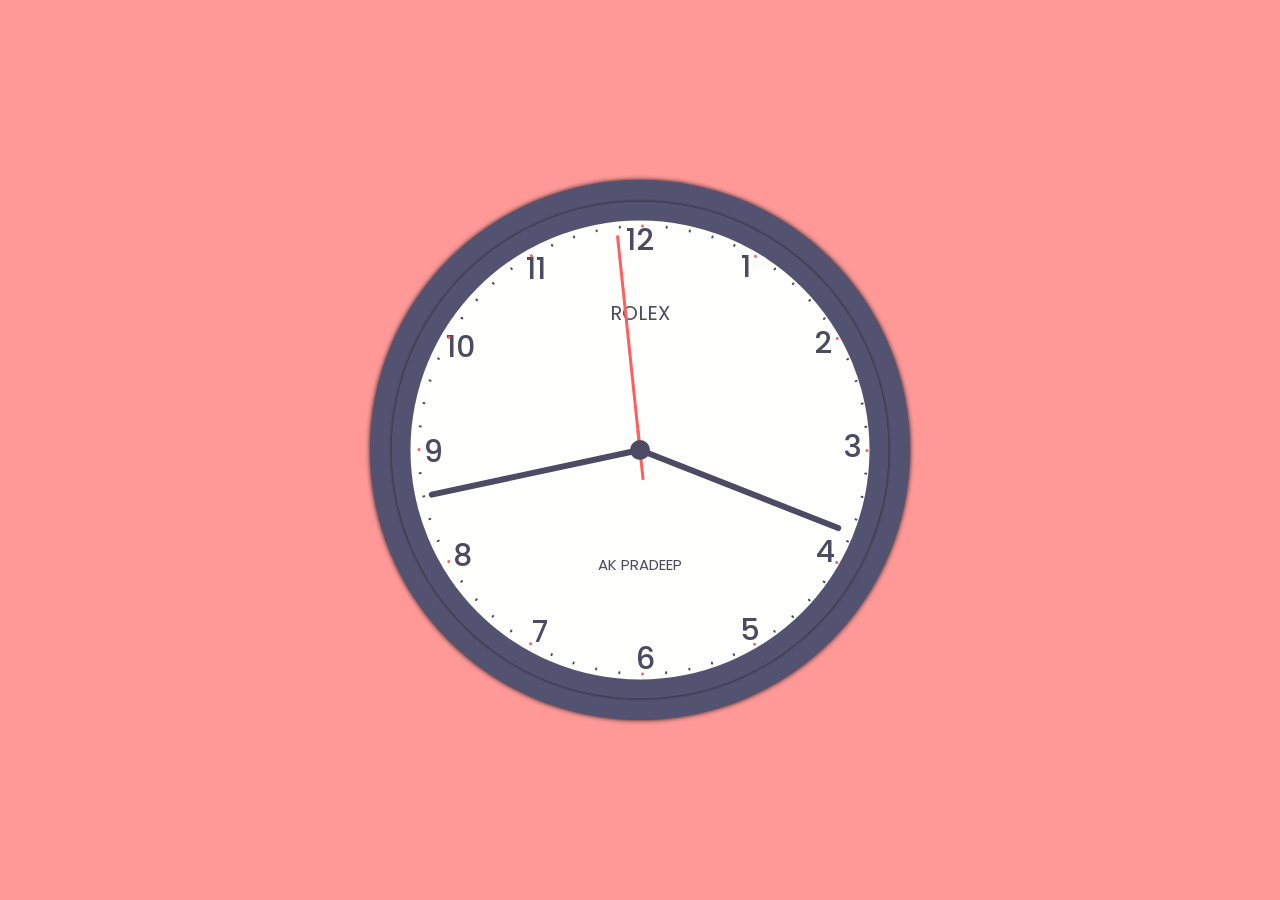
<file: Analog_clock/index.html>
<html lang="en">
<head>
    <meta charset="UTF-8">
    <meta name="viewport" content="width=device-width, initial-scale=1.0">
    <title>Analog clock</title>
    <link rel="stylesheet" href="Assets/style.css">
</head>
<body>
    
    <div class="clock">
        <div class="clock-inner-bg"></div>
        <div class="clock-inner-bg">
            <div class="clock-markers">
                <div class="clock-mark"></div>
                <div class="clock-mark"></div>
                <div class="clock-mark"></div>
                <div class="clock-mark"></div>
                <div class="clock-mark"></div>
                <div class="clock-mark"></div>
                <div class="clock-mark"></div>
                <div class="clock-mark"></div>
                <div class="clock-mark"></div>
                <div class="clock-mark"></div>
                <div class="clock-mark"></div>
                <div class="clock-mark"></div>
                <div class="clock-mark"></div>
                <div class="clock-mark"></div>
                <div class="clock-mark"></div>
                <div class="clock-mark"></div>
                <div class="clock-mark"></div>
                <div class="clock-mark"></div>
                <div class="clock-mark"></div>
                <div class="clock-mark"></div>
                <div class="clock-mark"></div>
                <div class="clock-mark"></div>
                <div class="clock-mark"></div>
                <div class="clock-mark"></div>
                <div class="clock-mark"></div>
                <div class="clock-mark"></div>
                <div class="clock-mark"></div>
                <div class="clock-mark"></div>
                <div class="clock-mark"></div>
                <div class="clock-mark"></div>
                <div class="clock-mark"></div>
                <div class="clock-mark"></div>
                <div class="clock-mark"></div>
                <div class="clock-mark"></div>
                <div class="clock-mark"></div>
                <div class="clock-mark"></div>
                <div class="clock-mark"></div>
                <div class="clock-mark"></div>
                <div class="clock-mark"></div>
                <div class="clock-mark"></div>
                <div class="clock-mark"></div>
                <div class="clock-mark"></div>
                <div class="clock-mark"></div>
                <div class="clock-mark"></div>
                <div class="clock-mark"></div>
                <div class="clock-mark"></div>
                <div class="clock-mark"></div>
                <div class="clock-mark"></div>
                <div class="clock-mark"></div>
                <div class="clock-mark"></div>
                <div class="clock-mark"></div>
                <div class="clock-mark"></div>
                <div class="clock-mark"></div>
                <div class="clock-mark"></div>
                <div class="clock-mark"></div>
                <div class="clock-mark"></div>
                <div class="clock-mark"></div>
                <div class="clock-mark"></div>
                <div class="clock-mark"></div>
                <div class="clock-mark"></div>
            </div>
        </div>
        <div class="needle hrs" ></div>
        <div class="needle min" ></div>
        <div class="needle secs"></div>
        <div class="clock-center"></div>
        
    </div>

    <script src="Assets/script.js"></script>
</body>
</html>
</file>
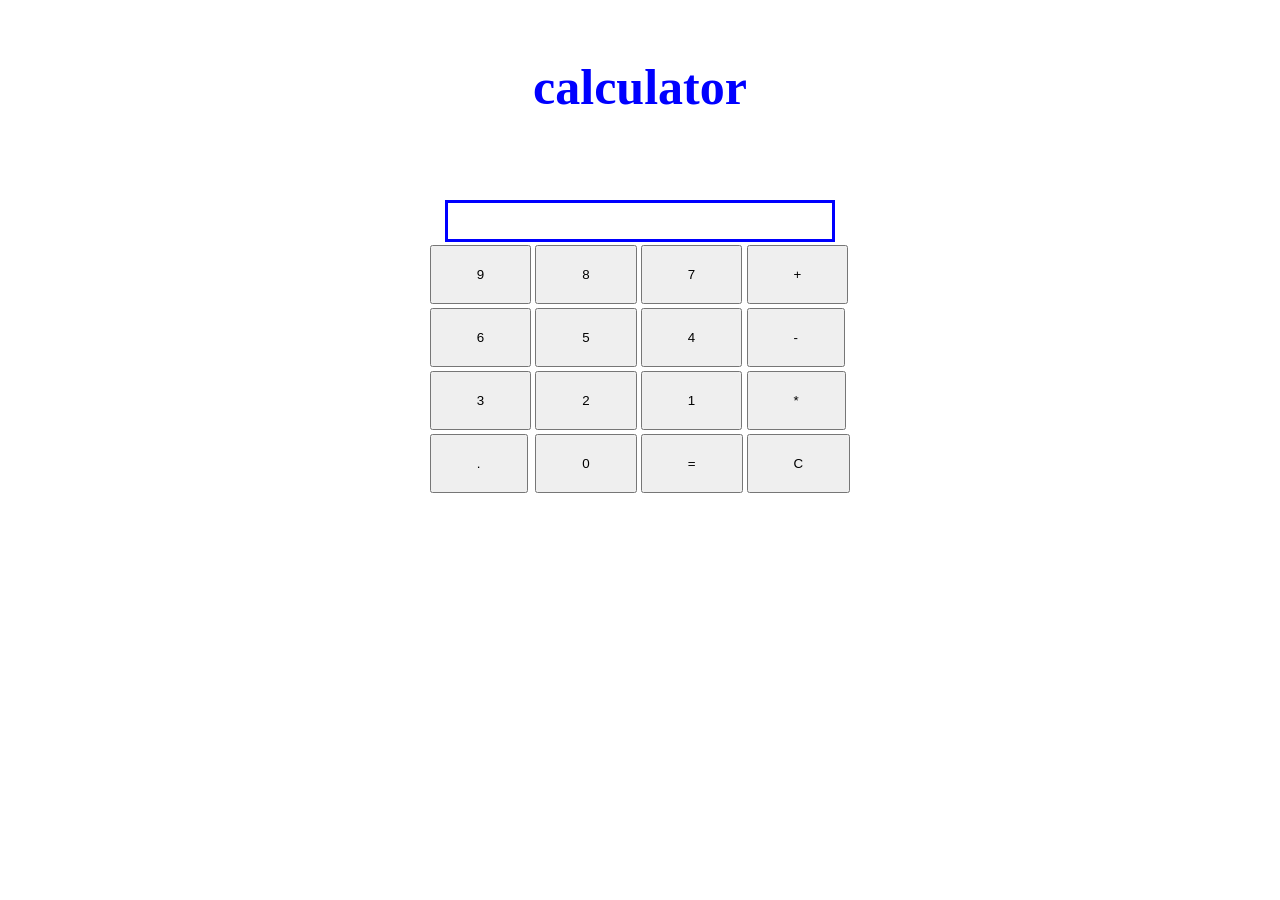
<file: calculator/index.html>
<html lang="en">

<head>
    <meta charset="UTF-8">

    <meta name="viewport" content="width=device-width, initial-scale=1.0">

    <title>JS calculator</title>

    <link rel="stylesheet" href="assets/index.css">
    <script src="https://ajax.googleapis.com/ajax/libs/jquery/3.7.1/jquery.min.js"></script>
    <script src="assets/index.js"></script>
</head>
<body>
    <h1 class="calculator-head">calculator</h1>
    <div class="container">
        <input id="input" class="input_box" type="text">
        <div class="btn-table">
        <table style="width: 200px;margin: auto;">
                <tr>
                    <td><button onclick="nine()" id="btn9" class="btn">9</button></td>
                    <td><button onclick="eight()" id='btn8' class="btn">8</button></td>
                    <td><button onclick="seven()" class="btn">7</button></td>
                    <td><button onclick="add()" class="btn">+</button></td>
                </tr>
                <tr>
                    <td><button onclick="six()" class="btn">6</button></td>
                    <td><button onclick="five()" class="btn">5</button></td>
                    <td><button onclick="four()" class="btn">4</button></td>
                    <td><button onclick="subs()" class="btn">-</button></td>
                </tr>
                <tr>
                    <td><button onclick="three()" class="btn">3</button></td>
                    <td><button onclick="two()" class="btn">2</button></td>
                    <td><button onclick="one()" class="btn">1</button></td>
                    <td><button onclick="mul()" class="btn">*</button></td>
                </tr>
                <tr>
                    <td><button onclick="dot()" class="btn">.</button></td>
                    <td><button onclick="zero()" class="btn">0</button></td>
                    <td><button onclick="calc()" class="btn">=</button></td>
                    <td><button onclick="del()" class="btn">C</button></td>
                </tr>
        </table>
    </div>
</body>
</html>
</file>
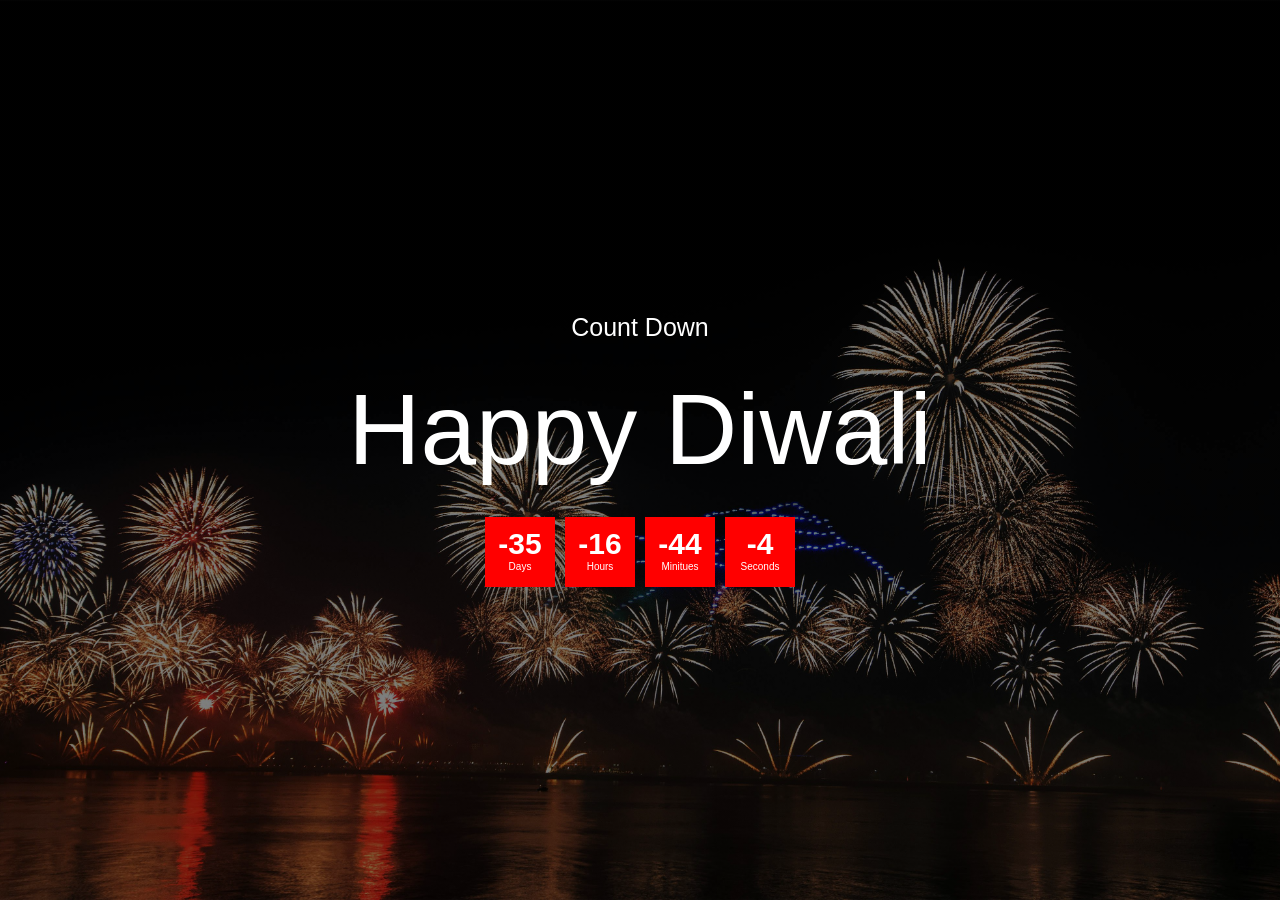
<file: Countown_timer/index.html>
<html lang="en">
<head>
    <meta charset="UTF-8">
    <meta name="viewport" content="width=device-width, initial-scale=1.0">
    <link rel="stylesheet" href="Assets/CSS/Style.css">
    <title>Count Town Timer</title>
</head>
<body>
     <p>
        <p>Count Down</p>
        <h2 class="Diwali">Happy Diwali</h2>
     </p>
     <div class="counter">
        <div class="box">
            <h2 id="Days">00</h2>
            <small>Days</small>
        </div>
        <div class="box">
            <h2 id="hours">00</h2>
            <small>Hours</small>
        </div>
        <div class="box">
            <h2 id="minitues">00</h2>
            <small>Minitues</small>
        </div>
        <div class="box">
            <h2 id="seconds">00</h2>
            <small>Seconds</small>
        </div>
     </div>
     <script src="Assets/Js/index.js"></script>
</body>
</html>
</file>
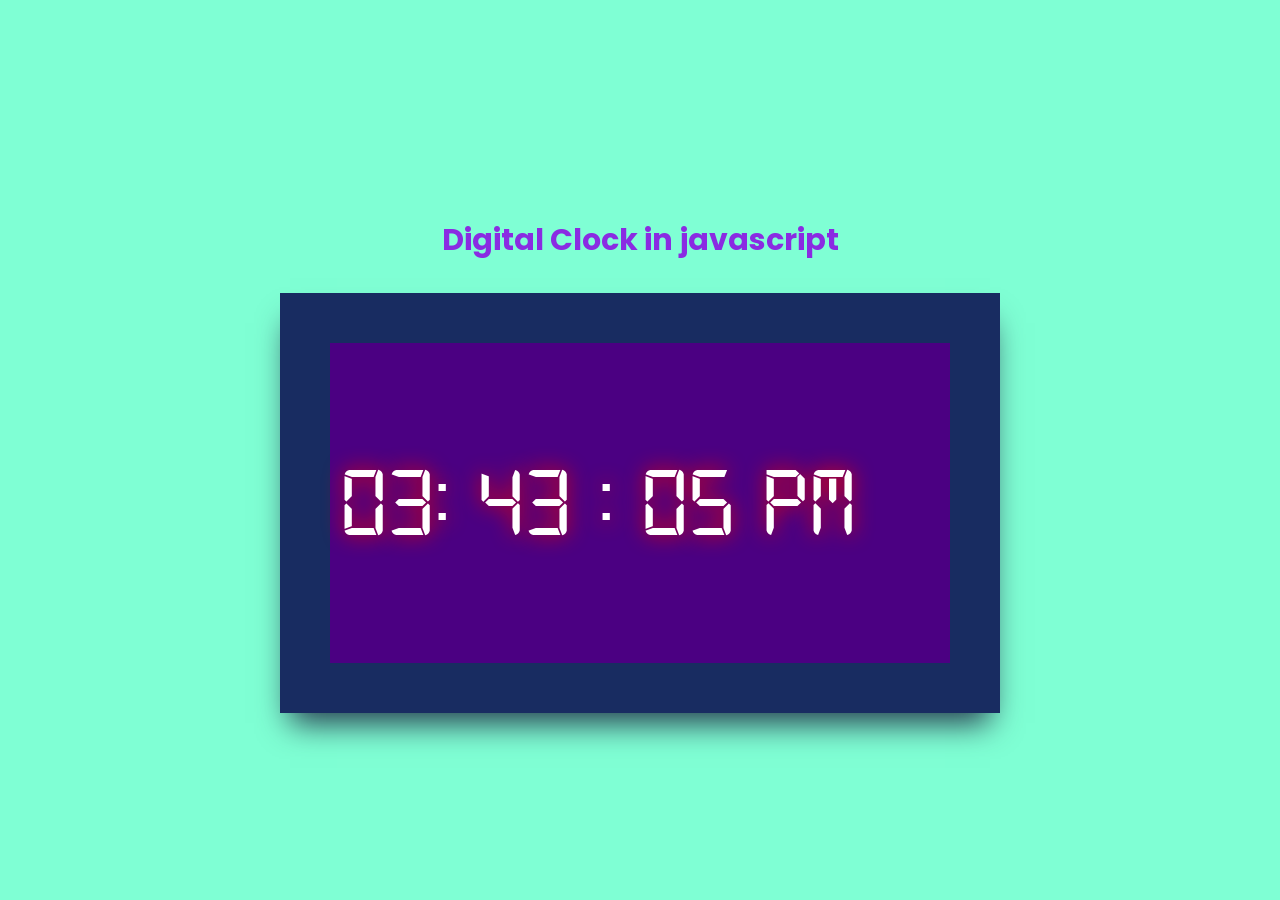
<file: Digital-clock/index.html>
<html lang="en">
<head>
    <meta charset="UTF-8">
    <meta name="viewport" content="width=device-width, initial-scale=1.0">
    <title>Digital Clock</title>
    <link rel="stylesheet" href="Assets/CSS/Style.css">
</head>
<body>
    <h2>Digital Clock in javascript</h2>
    <div class="frame">
        <div class="clock">
                    12 : 10 : 58 AM
        </div>
    </div>
    <script src="Assets/JS/script.js"></script>
</body>
</html>
</file>
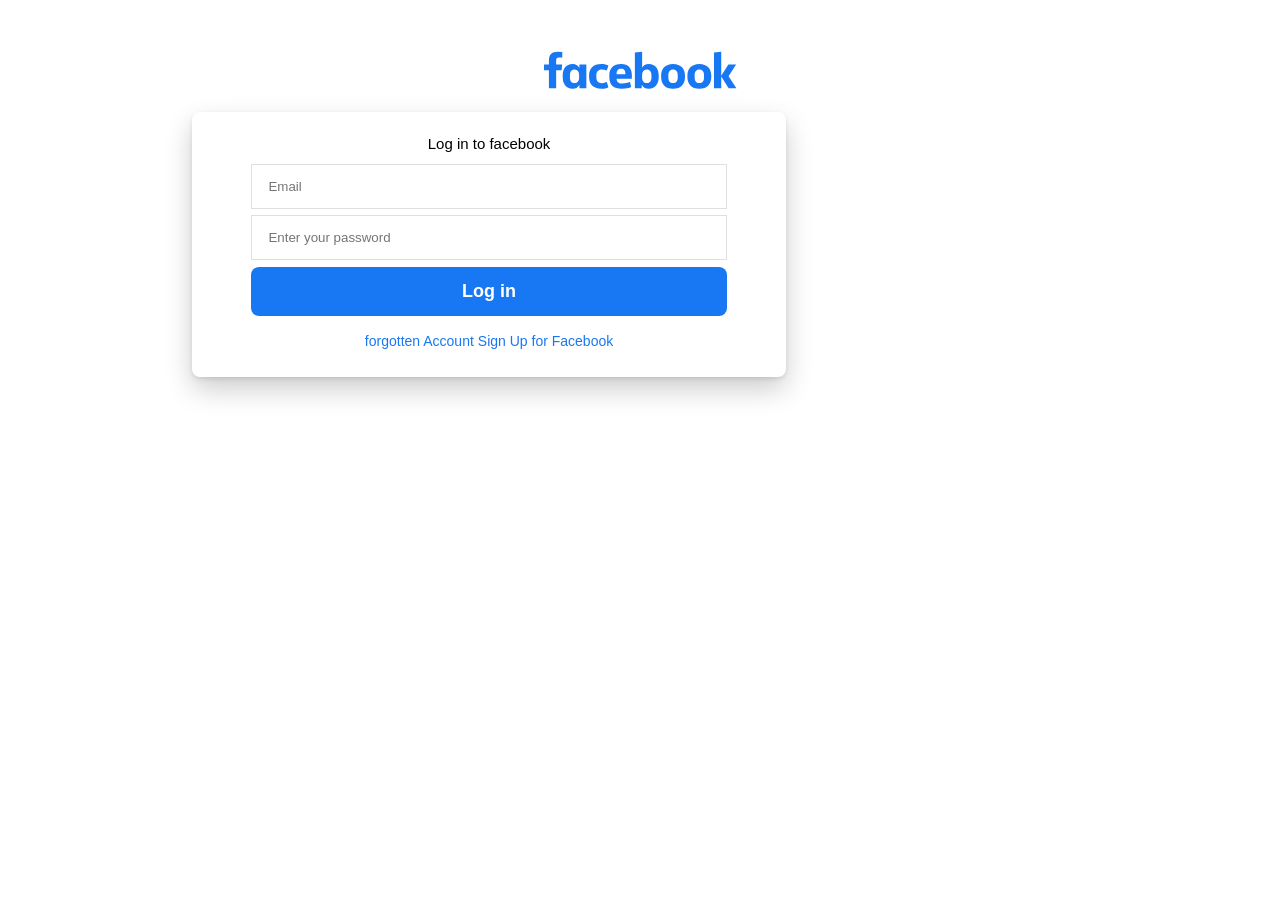
<file: Facebook/index.html>
<html lang="en">
<head>
    <meta charset="UTF-8">
    <meta name="viewport" content="width=device-width, initial-scale=1.0">
    <title>Facebook login</title>
    <link rel="stylesheet" href="style.css">
</head>
<body>
    <div class="icon-div">
        <img class="facebookicon"  src="\Facebook/Assests/icon.svg" alt="Facebook icon">
    </div>
    <div class="login-card">
        <div class="sub-div">
            <div><h2 class="facebook-head">Log in to facebook</h2></div>
            <div>
              <form action="Action.php">
                <input type="text" id="username" name="username" placeholder="Email"> <br>
                <input type="text" id="password" name="password" placeholder="Enter your password"> <br>
                <input type="submit" id="login-button" value="Log in">
              </form>
              <a href="#" class="link">forgotten Account</a> <a class="link" href="#">Sign Up for Facebook</a>
            </div>
        </div>


    </div>
</body>
</html>
</file>
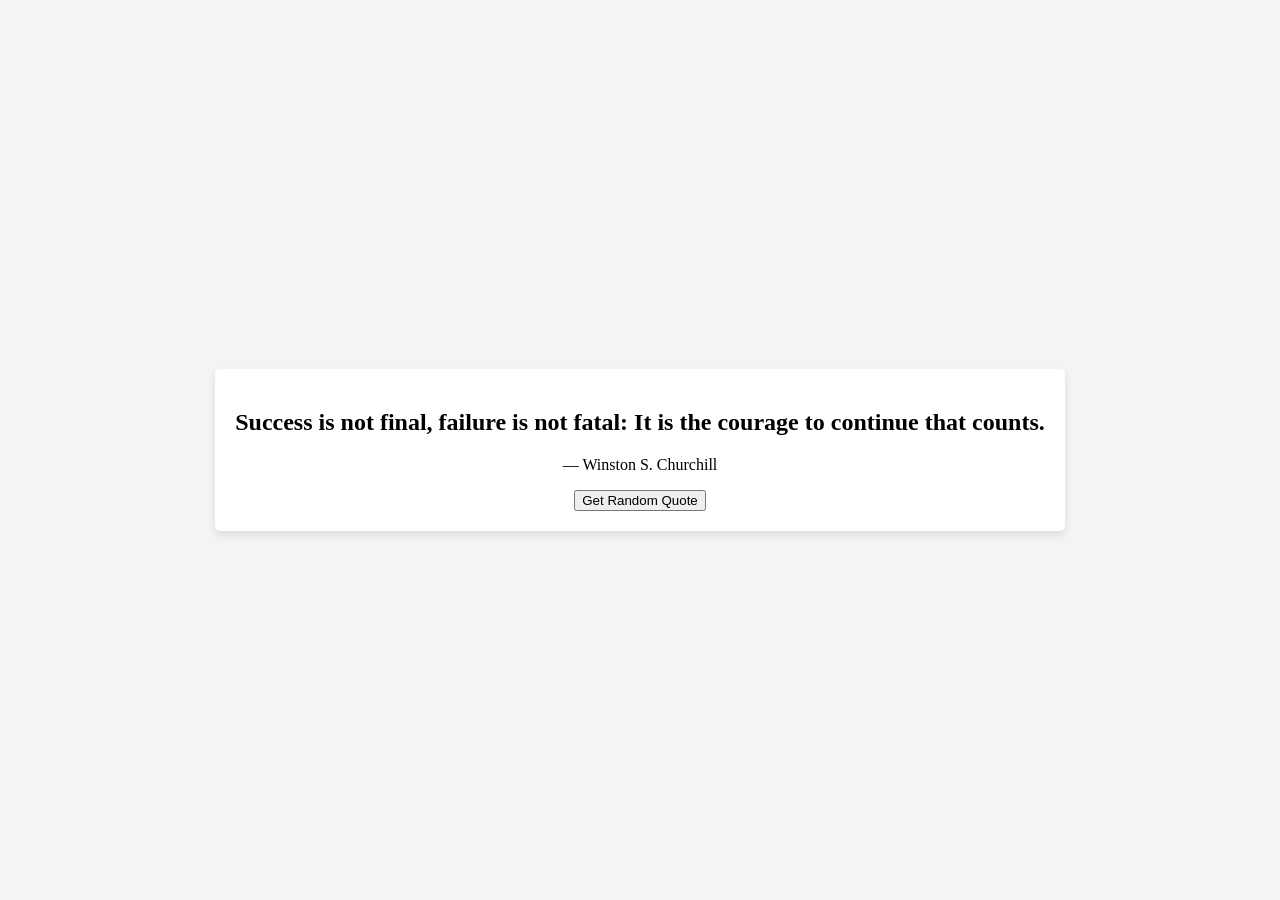
<file: random  quote machine/index.html>
<!DOCTYPE html>
<html lang="en">
<head>
  <meta charset="UTF-8">
  <meta name="viewport" content="width=device-width, initial-scale=1.0">
  <title>Random Quotes Machine</title>
  <style>
    body {
      display: flex;
      align-items: center;
      justify-content: center;
      height: 100vh;
      margin: 0;
      background-color: #f4f4f4;
    }
    #quote-container {
      text-align: center;
      padding: 20px;
      border-radius: 5px;
      background-color: #fff;
      box-shadow: 0 4px 8px rgba(0, 0, 0, 0.1);
    }
  </style>
</head>
<body>
  <div id="quote-container">
    <h2 id="quote"></h2>
    <p id="author"></p>
    <button onclick="getRandomQuote()">Get Random Quote</button>
  </div>

  <script src="quotes.json"></script>
  <script src="index.js"></script>
</body>
</html>
</file>
<file: Analog_clock/Assets/style.css>
@import url('https://fonts.googleapis.com/css2?family=Poppins:ital,wght@0,100;0,200;0,300;0,400;0,500;0,600;0,700;0,800;0,900;1,100;1,200;1,300;1,400;1,500;1,600;1,700;1,800;1,900&display=swap');

* {
    margin: 0px;
    padding: 0px;
    font-family: 'poppins','sanserif';
    box-sizing: border-box;
}



:root{
    --bgcolor : #ff9998;
    --colorframe : #545271;
    --clock-bg:#fefefc;
    --shadow : #181818;
    --text-color:#4d4b63;
    --sec : #ff5e5e;
}

body {
    width: 100vw;
    height: 100vh;
    background-color: var(--bgcolor);
    display: flex;
    justify-content: center;
    align-items: center;
}


.clock{
 width: 60vh;
 height: 60vh;
 background-color: var(--colorframe);
 border-radius: 50%;
 box-shadow: 0 0 5px var(--shadow);
 position: relative;

}


.clock-inner-bg {
    position: absolute;
    height: 92%;
    width: 92%;
    box-shadow: 0 0 3px var(--shadow);
    border-radius: 50%;
    top: 50%;
    left: 50%;
    transform: translate(-50%,-50%);
}


.clock-inner-bg:nth-of-type(2){
    width: 85%;
    height: 85%;
    box-shadow: none;
    background-color: var(--clock-bg);
}
.clock-inner-bg:nth-of-type(2)::after{
    content: 'ROLEX';
    color: var(--text-color);
    position: absolute;
    top: 20%;
    left: 50%;
    transform: translate(-50%,-50%);
    font-size: 20px;
}

.clock-inner-bg:nth-of-type(2)::before{
    content: 'AK PRADEEP';


    color: var(--text-color);
    position: absolute;
    bottom: 20%;
    left: 50%;
    transform: translate(-50%,-50%);
    font-size: 15px;
}

.clock-center{
    width: 20px;
    height: 20px;
    background-color: var(--text-color);
    border-radius: 50%;
    position: absolute;
    left: 50%;
    top: 50%;
    transform: translate(-50%,-50%);
}

.needle {
    --rotation :0;
    position: absolute;
    width: 10px;
    height: 40%;
    background-color: var(--shadow);
    transform-origin: bottom;
    bottom: 50%;
    left: 50%;
    transform: translateX(-50%) rotate(calc(var(--rotation)*1deg));
    border-top-left-radius: 10px;
    border-top-right-radius: 10px;
}

.hrs{
 background-color: var(--text-color);
 width: 6px;
 height: 40%; 
}

.min{

width: 6px;
height: 40%;
background-color: var(--text-color);
}

.secs{
   
    width: 3px;
    height: 40%;
    background-color: var(--sec);
}

.secs:after{
    content: '';
    position:absolute;
    width: 3px;
    height: 50px;
    background-color: var(--sec);
    bottom: -30px;
}

.clock-mark{

  width: 5px;
  height: 50%;
  position: absolute;
 top: 0px;
 left: 50%;
 transform: translateX(-50%);
 transform-origin: bottom;
}

.clock-mark::before{
  content: '';
  position: absolute;
  top: 20px;
  transform: translateX(-50%);
  font-size: 30px;
  font-weight: 500;
    color: var(--text-color);
}

.clock-mark::after{
    content: '';
    width: 2.5px;
    height: 2.5px;
    border-radius: 50%;
    position: absolute;
    background-color: var(--text-color);
    transform: translateX(-50%);
    top: 4px;
    left: 50%;
}

.clock-mark:nth-child(1) { transform: rotate(0deg); }
.clock-mark:nth-child(2) { transform: rotate(6deg); }
.clock-mark:nth-child(3) { transform: rotate(12deg); }
.clock-mark:nth-child(4) { transform: rotate(18deg); }
.clock-mark:nth-child(5) { transform: rotate(24deg); }
.clock-mark:nth-child(6) { transform: rotate(30deg); }
.clock-mark:nth-child(7) { transform: rotate(36deg); }
.clock-mark:nth-child(8) { transform: rotate(42deg); }
.clock-mark:nth-child(9) { transform: rotate(48deg); }
.clock-mark:nth-child(10) { transform: rotate(54deg); }
.clock-mark:nth-child(11) { transform: rotate(60deg); }
.clock-mark:nth-child(12) { transform: rotate(66deg); }
.clock-mark:nth-child(13) { transform: rotate(72deg); }
.clock-mark:nth-child(14) { transform: rotate(78deg); }
.clock-mark:nth-child(15) { transform: rotate(84deg); }
.clock-mark:nth-child(16) { transform: rotate(90deg); }
.clock-mark:nth-child(17) { transform: rotate(96deg); }
.clock-mark:nth-child(18) { transform: rotate(102deg); }
.clock-mark:nth-child(19) { transform: rotate(108deg); }
.clock-mark:nth-child(20) { transform: rotate(114deg); }
.clock-mark:nth-child(21) { transform: rotate(120deg); }
.clock-mark:nth-child(22) { transform: rotate(126deg); }
.clock-mark:nth-child(23) { transform: rotate(132deg); }
.clock-mark:nth-child(24) { transform: rotate(138deg); }
.clock-mark:nth-child(25) { transform: rotate(144deg); }
.clock-mark:nth-child(26) { transform: rotate(150deg); }
.clock-mark:nth-child(27) { transform: rotate(156deg); }
.clock-mark:nth-child(28) { transform: rotate(162deg); }
.clock-mark:nth-child(29) { transform: rotate(168deg); }
.clock-mark:nth-child(30) { transform: rotate(174deg); }
.clock-mark:nth-child(31) { transform: rotate(180deg); }
.clock-mark:nth-child(32) { transform: rotate(186deg); }
.clock-mark:nth-child(33) { transform: rotate(192deg); }
.clock-mark:nth-child(34) { transform: rotate(198deg); }
.clock-mark:nth-child(35) { transform: rotate(204deg); }
.clock-mark:nth-child(36) { transform: rotate(210deg); }
.clock-mark:nth-child(37) { transform: rotate(216deg); }
.clock-mark:nth-child(38) { transform: rotate(222deg); }
.clock-mark:nth-child(39) { transform: rotate(228deg); }
.clock-mark:nth-child(40) { transform: rotate(234deg); }
.clock-mark:nth-child(41) { transform: rotate(240deg); }
.clock-mark:nth-child(42) { transform: rotate(246deg); }
.clock-mark:nth-child(43) { transform: rotate(252deg); }
.clock-mark:nth-child(44) { transform: rotate(258deg); }
.clock-mark:nth-child(45) { transform: rotate(264deg); }
.clock-mark:nth-child(46) { transform: rotate(270deg); }
.clock-mark:nth-child(47) { transform: rotate(276deg); }
.clock-mark:nth-child(48) { transform: rotate(282deg); }
.clock-mark:nth-child(49) { transform: rotate(288deg); }
.clock-mark:nth-child(50) { transform: rotate(294deg); }
.clock-mark:nth-child(51) { transform: rotate(300deg); }
.clock-mark:nth-child(52) { transform: rotate(306deg); }
.clock-mark:nth-child(53) { transform: rotate(312deg); }
.clock-mark:nth-child(54) { transform: rotate(318deg); }
.clock-mark:nth-child(55) { transform: rotate(324deg); }
.clock-mark:nth-child(56) { transform: rotate(330deg); }
.clock-mark:nth-child(57) { transform: rotate(336deg); }
.clock-mark:nth-child(58) { transform: rotate(342deg); }
.clock-mark:nth-child(59) { transform: rotate(348deg); }
.clock-mark:nth-child(60) { transform: rotate(354deg); }




.clock-mark:nth-child(1)::before {
    content: '12';
    transform: translate(-50%, -50%) rotate(0deg);
}

.clock-mark:nth-child(6)::before {
    content: '1';
    transform: translate(-50%, -50%) rotate(-30deg);
}

.clock-mark:nth-child(11)::before {
    content: '2';
    transform: translate(-50%, -50%) rotate(-60deg);
}

.clock-mark:nth-child(16)::before {
    content: '3';
    transform: translate(-50%, -50%) rotate(-90deg);
}

.clock-mark:nth-child(21)::before {
    content: '4';
    transform: translate(-50%, -50%) rotate(-120deg);
}

.clock-mark:nth-child(26)::before {
    content: '5';
    transform: translate(-50%, -50%) rotate(-150deg);
}

.clock-mark:nth-child(31)::before {
    content: '6';
    transform: translate(-50%, -50%) rotate(-180deg);
}

.clock-mark:nth-child(36)::before {
    content: '7';
    transform: translate(-50%, -50%) rotate(-210deg);
}

.clock-mark:nth-child(41)::before {
    content: '8';
    transform: translate(-50%, -50%) rotate(-240deg);
}

.clock-mark:nth-child(46)::before {
    content: '9';
    transform: translate(-50%, -50%) rotate(-270deg);
}

.clock-mark:nth-child(51)::before {
    content: '10';
    transform: translate(-50%, -50%) rotate(-300deg);
}

.clock-mark:nth-child(56)::before {
    content: '11';
    transform: translate(-50%, -50%) rotate(-330deg);
}


.clock-mark:nth-child(5n+1)::after{
    background-color: var(--sec);
    width:3px;
    height: 3px;
    border-radius: 50%;
}
</file>
<file: calculator/assets/index.css>
.calculator-head {
    text-align: center;
    color: blue;
    padding: 50px;
    font-size: 50px;
}

.container {
    text-align: center;
    width: 100%;
}

.input_box {
    font-size: 30px;
    border: solid blue;
}

.btn {
    padding: 20px 45px;
    
}
</file>
<file: Countown_timer/Assets/CSS/Style.css>
@import url('https://fonts.googleapis.com/css2?family=Poppins:ital,wght@0,100;0,200;0,300;0,400;0,500;0,600;0,700;0,800;0,900;1,100;1,200;1,300;1,400;1,500;1,600;1,700;1,800;1,900&display=swap');

*{
    padding: 0;
    margin: 0px;
    font-family:'popins',sans-serif;
}
body{
    width: 100vw;
    height: 100vh;
    display: flex;
    justify-content: center;
    align-items: center;
    flex-direction: column;
    background:linear-gradient(rgba(0,0,0,0.5),rgba(0,0,0,0.5)),url('../Images/fireworks.jpg');
    background-size: cover;
    background-position: center;
    color: #ffff;
}

.counter {
    display: flex;
    justify-content: center;
    align-items: center;
    margin-top: 30px;
    gap: 10px;
}
p{
    font-size: 12px;
}

.Diwali {
    font-size: 50px;
    margin-top: 30px;
    font-weight: 400;
}

.box {
    width: 50px;
    height: 50px;
    text-align: center;
    background-color: red;
    padding: 10px;
}
.box h2 {
    font-size: 20px;
}
.box small {
    font-size: 10px;
}
@media (min-width:576px){
    .Diwali {
        font-size:100px;
    }

    p{
        font-size: 25px;
    }
    .box h2 {
        font-size: 30px;
    }
};
</file>
<file: Digital-clock/Assets/CSS/Style.css>
@import url('https://fonts.googleapis.com/css2?family=Poppins:ital,wght@0,100;0,200;0,300;0,400;0,500;0,600;0,700;0,800;0,900;1,100;1,200;1,300;1,400;1,500;1,600;1,700;1,800;1,900&display=swap');

@font-face {
    font-family: digital-7;
    src: url('digital-7.ttf');
}
*{
    margin: 0;
    padding: 0;
    font-family: 'poppins',sans-serif;
}


:root{
    --light-color : rgb(234, 4, 4);
}

body{
    height: 100vh;
    width: 100vw;
    background-color: aquamarine;
    display: flex;
    flex-direction: column;
    align-items: center;
    justify-content: center;
    user-select: none;
    cursor: pointer
}

h2{
    color: blueviolet;
    font-size: 30px;
   padding: 30px;

}
.frame {
    width: 600px;
    height: 300px;
    background-color: indigo;
    color: white;
    border: 50px solid #182c61;
    padding: 10px;
    box-shadow: rgb(38, 57, 77) 0px 20px 30px -10px;
    line-height: 300px;
    
}

.clock {
    font-size: 100px;
    font-family: 'digital-7';
    color: white;
    text-shadow: 0 0 20px var(--light-color);
}
</file>
<file: Facebook/style.css>
.icon-div {
text-align: center;
padding-top: 20px;
}


.facebookicon {
width: 240px;
text-align: center;
}

#password {
    margin-top: 6px;

}

.facebook-head{
    font-family: SFProDisplay-Regular, Helvetica, Arial, sans-serif;
    font-weight: lighter;
    font-size: 15px;
}

.sub-div {
    height: 255px;
    width: 47%;
    padding-top: 10px;
    margin-left: 184px;
    border-radius: 8px;
    box-shadow: rgba(0, 0, 0, 0.2) 0px 12px 28px 0px, rgba(0, 0, 0, 0.1) 0px 2px 4px 0px, rgba(255, 255, 255, 0.05) 0px 0px 0px 1px inset;
}

.login-card {
    
text-align: center;
}

#username {
    padding: 14px 16px;
    width: 80%;
    border: 1px solid #dddfe2;

}
#username:focus {
    outline: none;
} 
#password:focus {
    outline: none;
}      

#password {
    padding: 14px 16px;
    width: 80%;
    border: 1px solid #dddfe2;

}

#login-button {
    background-color: #1877f2;
    border: 0px;
    padding: 14px 16px;
    width: 80%;
    margin-top: 7px;
    border-radius: 8px;
    color: white;
    font-size: 18px;
    font-weight: 600;
}
.link {
    font-family: Helvetica, Arial, sans-serif;
    color: #1877f2;
    text-decoration: none;
    font-size: 14px;
}
</file>
